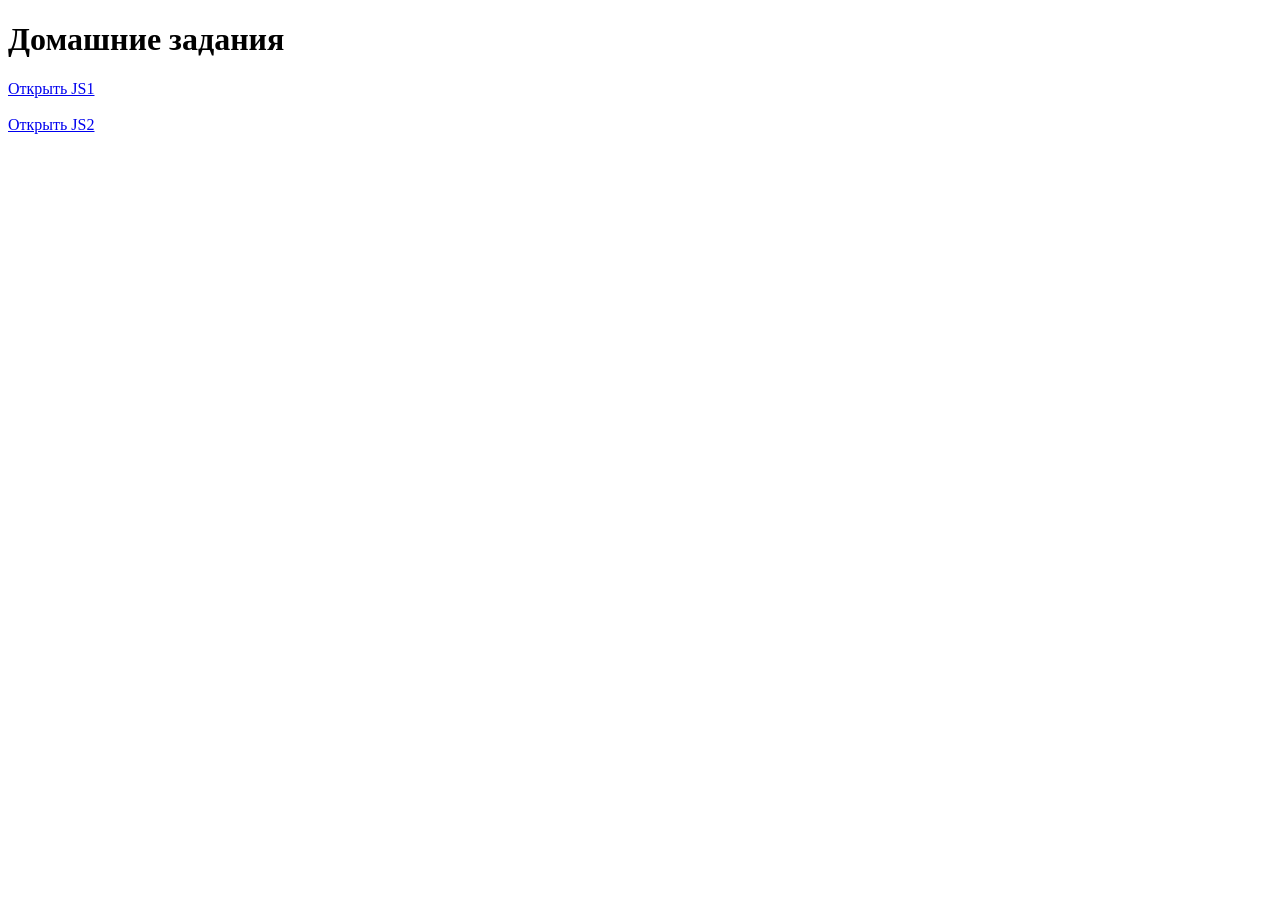
<file: index.html>
<!DOCTYPE html>
<html>
<head>
  <title>Мои ДЗ</title>
</head>
<body>
  <h1>Домашние задания</h1>

  <a href="hw-js1/index.html">Открыть JS1</a><br><br>
  <a href="hw-js2/index.html">Открыть JS2</a>

</body>
</html>
</file>
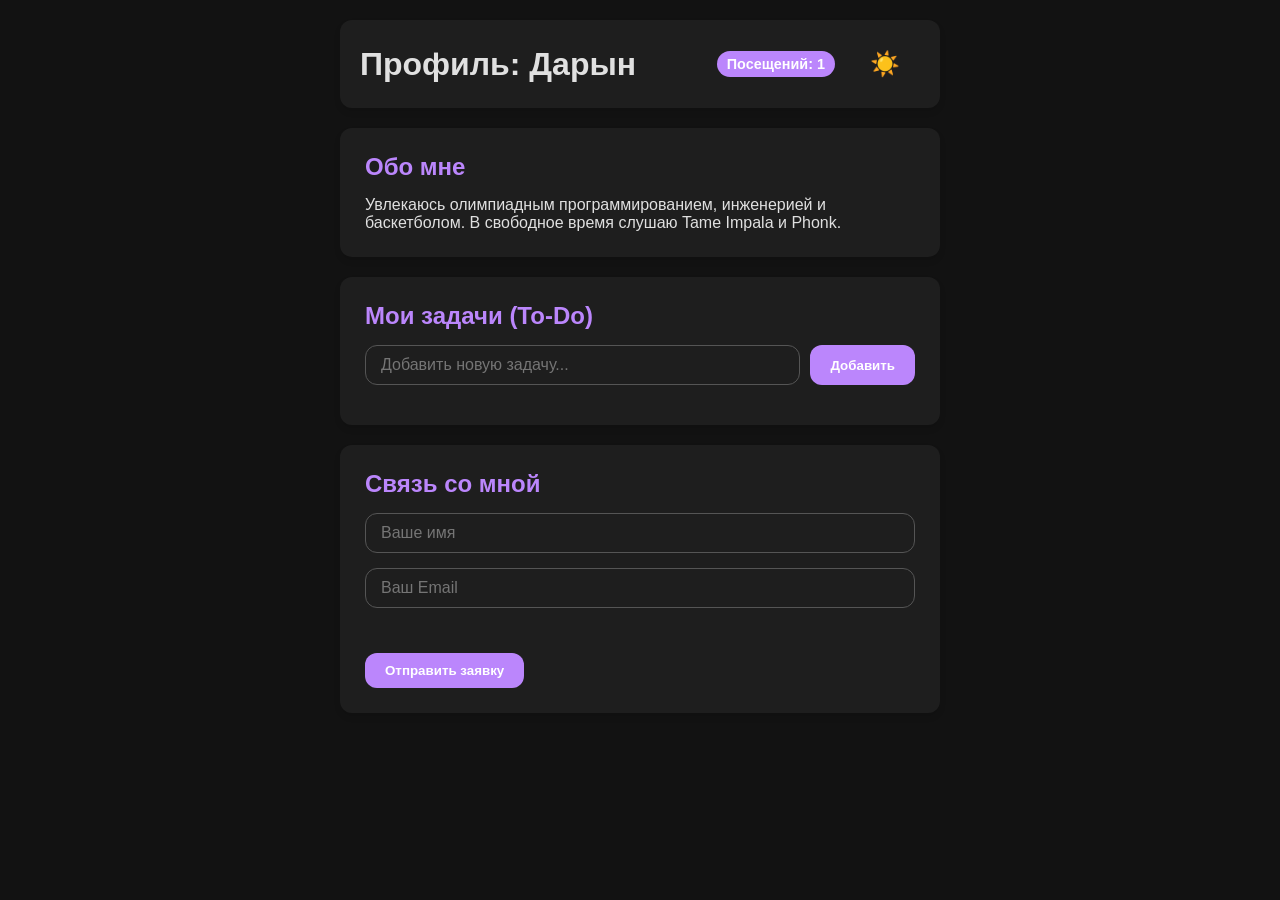
<file: hw-js2/index.html>
<!DOCTYPE html>
<html lang="ru">
<head>
    <meta charset="UTF-8">
    <meta name="viewport" content="width=device-width, initial-scale=1.0">
    <title>Мой профиль</title>
    <link rel="stylesheet" href="style.css">
</head>
<body class="dark-theme">
    <header>
        <div class="header-content fade-in">
            <h1>Профиль: Дарын</h1>
            <div class="controls">
                <span id="visitCounterDisplay" class="badge">Посещений: 0</span>
                <button id="themeToggleBtn" class="icon-btn">☀️</button>
            </div>
        </div>
    </header>

    <main>
        <section class="card fade-in">
            <h2>Обо мне</h2>
            <p>Увлекаюсь олимпиадным программированием, инженерией и баскетболом. В свободное время слушаю Tame Impala и Phonk.</p>
        </section>

        <section class="card fade-in">
            <h2>Мои задачи (To-Do)</h2>
            <div class="todo-container">
                <div class="todo-input-group">
                    <input type="text" id="todoInput" placeholder="Добавить новую задачу...">
                    <button id="addTodoBtn">Добавить</button>
                </div>
                <ul id="todoList"></ul>
            </div>
        </section>

        <section class="card fade-in">
            <h2>Связь со мной</h2>
            <form id="contactForm">
                <div class="input-group">
                    <input type="text" id="nameInput" placeholder="Ваше имя">
                </div>
                <div class="input-group">
                    <input type="email" id="emailInput" placeholder="Ваш Email">
                </div>
                <div id="formError" class="error-text"></div>
                <button type="submit">Отправить заявку</button>
            </form>
        </section>
    </main>

    <script src="script.js"></script>
</body>
</html>
</file>
<file: hw-js2/style.css>
:root {
    --bg-color: #121212;
    --card-bg: #1e1e1e;
    --text-color: #e0e0e0;
    --accent-color: #bb86fc;
    --danger-color: #cf6679;
    --border-radius: 12px;
    --transition-speed: 0.3s;
}

.light-theme {
    --bg-color: #f5f5f5;
    --card-bg: #ffffff;
    --text-color: #212121;
    --accent-color: #6200ee;
    --danger-color: #b00020;
}

* {
    box-sizing: border-box;
    margin: 0;
    padding: 0;
    font-family: 'Segoe UI', Tahoma, Geneva, Verdana, sans-serif;
}

body {
    background-color: var(--bg-color);
    color: var(--text-color);
    transition: background-color var(--transition-speed), color var(--transition-speed);
    display: flex;
    flex-direction: column;
    align-items: center;
    padding: 20px;
}

header {
    width: 100%;
    max-width: 600px;
    margin-bottom: 20px;
}

.header-content {
    display: flex;
    justify-content: space-between;
    align-items: center;
    background-color: var(--card-bg);
    padding: 20px;
    border-radius: var(--border-radius);
    box-shadow: 0 4px 6px rgba(0, 0, 0, 0.1);
    transition: background-color var(--transition-speed);
}

.controls {
    display: flex;
    align-items: center;
    gap: 15px;
}

.badge {
    background-color: var(--accent-color);
    color: #fff;
    padding: 5px 10px;
    border-radius: 20px;
    font-size: 0.9em;
    font-weight: bold;
}

.icon-btn {
    background: none;
    border: none;
    font-size: 1.5em;
    cursor: pointer;
    transition: transform var(--transition-speed);
}

.icon-btn:hover {
    transform: scale(1.1);
}

main {
    width: 100%;
    max-width: 600px;
    display: flex;
    flex-direction: column;
    gap: 20px;
}

.card {
    background-color: var(--card-bg);
    padding: 25px;
    border-radius: var(--border-radius);
    box-shadow: 0 4px 6px rgba(0, 0, 0, 0.1);
    transition: background-color var(--transition-speed);
}

.card h2 {
    margin-bottom: 15px;
    color: var(--accent-color);
}

.todo-input-group, .input-group {
    display: flex;
    gap: 10px;
    margin-bottom: 15px;
}

input {
    flex: 1;
    padding: 10px 15px;
    border: 1px solid #555;
    border-radius: var(--border-radius);
    background-color: transparent;
    color: var(--text-color);
    font-size: 1em;
}

input:focus {
    outline: none;
    border-color: var(--accent-color);
}

button {
    background-color: var(--accent-color);
    color: #fff;
    border: none;
    padding: 10px 20px;
    border-radius: var(--border-radius);
    cursor: pointer;
    font-weight: bold;
    transition: opacity var(--transition-speed);
}

button:hover {
    opacity: 0.8;
}

#todoList {
    list-style: none;
}

#todoList li {
    display: flex;
    justify-content: space-between;
    align-items: center;
    background-color: rgba(0, 0, 0, 0.05);
    padding: 10px 15px;
    border-radius: var(--border-radius);
    margin-bottom: 10px;
    border: 1px solid #555;
}

.light-theme #todoList li {
    border: 1px solid #ccc;
}

.delete-btn {
    background-color: var(--danger-color);
    padding: 5px 10px;
}

.error-text {
    color: var(--danger-color);
    font-size: 0.9em;
    margin-bottom: 10px;
    min-height: 20px;
}

.fade-in {
    animation: fadeIn 0.6s cubic-bezier(0.39, 0.575, 0.565, 1) both;
}

.fade-out {
    animation: fadeOut 0.4s ease-out both;
}

@keyframes fadeIn {
    0% { opacity: 0; transform: translateY(15px); }
    100% { opacity: 1; transform: translateY(0); }
}

@keyframes fadeOut {
    0% { opacity: 1; transform: scale(1); }
    100% { opacity: 0; transform: scale(0.9); }
}
</file>
